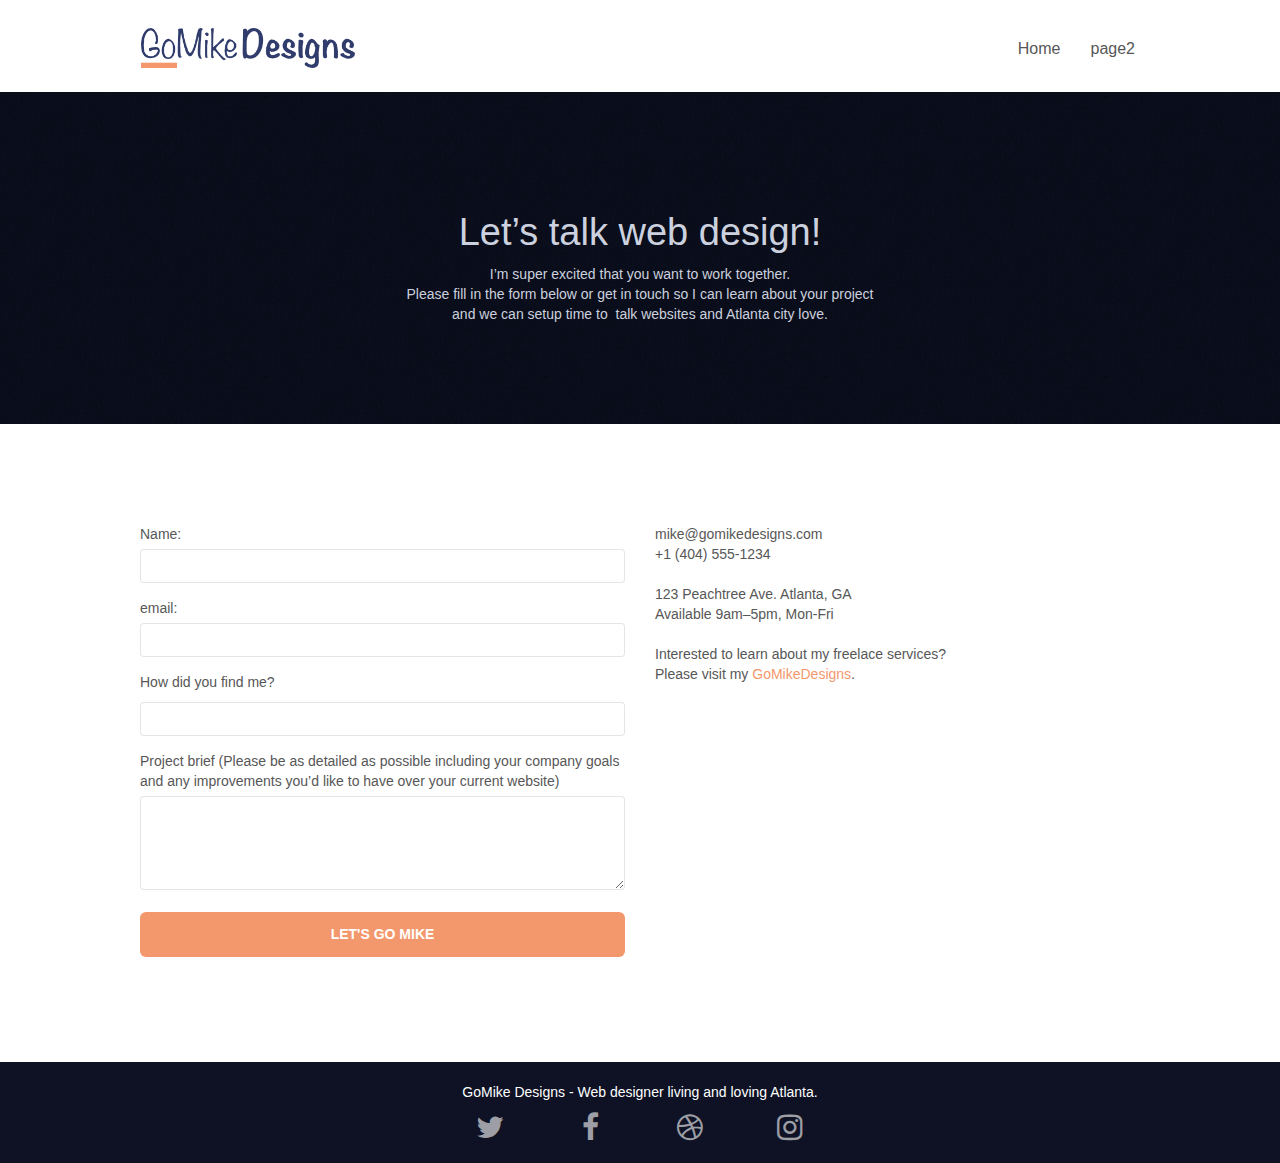
<file: page2.html>
<!doctype html>
<html lang="en">
<head>
    <meta charset="utf-8">
    <meta name="keywords" content="freelance, web designer, Atlanta, Mike designer ,web designers near me">
    
    <meta name="viewport" content="width=device-width, initial-scale=1.0, viewport-fit=cover">
    <link rel="shortcut icon" type="image/png" href="favicon.jpg">
    
	<link rel="stylesheet" type="text/css" href="css/bootstrap.css">
	<link rel="stylesheet" type="text/css" href="style.css">
	<link rel="stylesheet" type="text/css" href="css/font-awesome.css">
	<link rel="stylesheet" type="text/css" href="css/et-line.css">
	
    
	<script src="js/jquery-2.1.0.js"></script>
	<script src="js/bootstrap.js"></script>
	<script src="js/blocs.js"></script>
	<script src="js/jqBootstrapValidation.js"></script>
	<script src="js/formHandler.js"></script>

    <title>GoMikeDesigns-Contact</title>
	<meta name="description" content="Mike designer-Contact">

    
<!-- Analytics -->
 
<!-- Analytics END -->
    
</head>
<body>
<!-- Main container -->
<div class="page-container">
    
<!-- bloc-0 -->
<div class="bloc bgc-white l-bloc " id="bloc-0">
	<div class="container bloc-sm">
		<nav class="navbar row">
			 <div class="navbar-header">
				<a class="navbar-brand" href="index.html"><img src="img/atlanta%20web%20design%20logo.png"  height="40" /></a>
				 <button id="nav-toggle" type="button" class="ui-navbar-toggle navbar-toggle" data-toggle="collapse" data-target=".navbar-1">
					<span class="sr-only">Toggle navigation</span><span class="icon-bar"></span><span class="icon-bar"></span><span class="icon-bar"></span>
				</button> 
			</div> 
			 <div class="collapse navbar-collapse navbar-1 special-dropdown-nav">
				<ul class="site-navigation nav navbar-nav">
					<li>
						<a href="index.html">Home</a>
					</li>
					<li>
					</li>
					<li>
						<a href="page2.html">page2</a>
					</li>
				</ul>
			</div> 
		</nav>
	</div>
</div>
<!-- bloc-0 END -->

<!-- bloc-6 -->
<div class="bloc bg-dots-bg bg-repeat bgc-dark-slate-blue d-bloc bloc-bg-texture texture-paper" id="bloc-6">
	<div class="container bloc-lg">
		<div class="row">
			<div class="col-sm-12">
				<h1 class="text-center hero-bloc-text tc-white">
					Let&rsquo;s talk web design!
				</h1>
				<p class="text-center mg-lg tc-white tight-width-whitespace">
					I&rsquo;m super excited that you want to work together.<br>Please fill in the form below or get in touch so I can learn about your project <br>and we can setup time to &nbsp;talk websites and Atlanta city love.
				</p>
			</div>
		</div>
	</div>
</div>
<!-- bloc-6 END -->

<!-- bloc-7 -->
<div class="bloc bgc-white l-bloc" id="bloc-7">
	<div class="container bloc-lg">
		<div class="row">
			<div class="col-sm-6">
				<form id="form_1" novalidate success-msg="Your message has been sent." fail-msg="Sorry it seems that our mail server is not responding, Sorry for the inconvenience!"></form>
					<div class="form-group">
						
							<label for="name">Name:</label>
						
						<input id="name" class="form-control" required />
					</div>
					<div class="form-group">
						<label for="email">email:</label>
						<input id="email" class="form-control" type="email" required />
					</div>
					<div class="form-group">
						<label>
							<label for="Text">How did you find me?</label>	
						</label>
						<input class="form-control" type="email" required id="input_504" />
					</div>
					<div class="form-group">
						<label>
							Project brief (Please be as detailed as possible including your company goals and any improvements you&rsquo;d like to have over your current website)<br>
						</label><textarea id="message" class="form-control" rows="4" cols="50" required></textarea>
					</div> 
					<button class="bloc-button btn btn-lg btn-block cta-hero btn-atomic-tangerine" type="submit">
						Let's go Mike
					</button>
				</form>
			</div>
			<div class="col-sm-6">
				<p>
					mike@gomikedesigns.com<br>+1 (404) 555-1234<br> <br>123 Peachtree Ave. Atlanta, GA<br>Available 9am–5pm, Mon-Fri <br> <br>Interested to learn about my freelace services? <br>Please visit my&nbsp;<a class="ltc-atomic-tangerine" href="index.html">GoMikeDesigns</a>.
				</p>
			</div>
		</div>
	</div>
</div>
<!-- bloc-7 END -->

<!-- ScrollToTop Button -->
<a class="bloc-button btn btn-d scrollToTop" onclick="scrollToTarget('1')"><span class="fa fa-chevron-up"></span></a>
<!-- ScrollToTop Button END-->


<!-- Footer - bloc-8 -->
<div class="bloc bgc-dark-slate-blue d-bloc" id="bloc-8">
	<div class="container bloc-sm">
		<div class="row">
			<div class="col-sm-12">
				<p class="text-center white">
					GoMike Designs - Web designer living and loving Atlanta.<br>
				</p>
				<div class="row row-no-gutters social">
					<div class="col-sm-3">
						<div class="text-center">
							<a class="social" href="#"><span class="fa fa-twitter icon-md"></span></a>
						</div>
					</div>
					<div class="col-sm-3">
						<div class="text-center">
							<a class="social" href="#"><span class="fa fa-facebook icon-md"></span></a>
						</div>
					</div>
					<div class="col-sm-3">
						<div class="text-center">
							<a class="social" href="#"><span class="fa fa-dribbble icon-md"></span></a>
						</div>
					</div>
					<div class="col-sm-3">
						<div class="text-center">
							<a class="social" href="#"><span class="fa fa-instagram icon-md"></span></a>
						</div>
					</div>
				</div>
			</div>
		</div>
	</div>
</div>
<!-- Footer - bloc-8 END -->

</div>
<!-- Main container END -->
    

</body>
</html>
</file>
<file: style.css>
body {
    margin: 0;
    padding: 0;
    background: #FFF;
    overflow-x: hidden;
    -webkit-font-smoothing: antialiased;
    -moz-osx-font-smoothing: grayscale;
}
/* .toggle-nav { 
    display: none; 
} */

a,
button {
    transition: all .3s ease-in-out;
    outline: none!important;
}

a:hover {
    text-decoration: none;
    cursor: pointer;
}

#page-loading-blocs-notifaction {
    position: fixed;
    top: 0;
    bottom: 0;
    width: 100%;
    z-index: 100000;
    background: #FFFFFF url("img/pageload-spinner.gif") no-repeat center center;
}

.bloc {
    width: 100%;
    clear: both;
    background: 50% 50% no-repeat;
    padding: 0 50px;
    -webkit-background-size: cover;
    -moz-background-size: cover;
    -o-background-size: cover;
    background-size: cover;
    position: relative;
}

.bloc .container {
    padding-left: 0;
    padding-right: 0;
}

.bloc-lg {
    padding: 100px 50px;
}

.bloc-md {
    padding: 50px;
}

.bloc-sm {
    padding: 20px 50px;
}

.bg-center,
.bg-l-edge,
.bg-r-edge,
.bg-t-edge,
.bg-b-edge,
.bg-tl-edge,
.bg-bl-edge,
.bg-tr-edge,
.bg-br-edge,
.bg-repeat {
    -webkit-background-size: auto!important;
    -moz-background-size: auto!important;
    -o-background-size: auto!important;
    background-size: auto!important;
}

.bg-repeat {
    background: repeat;
}

.bg-t-edge {
    background: top no-repeat;
}

.bloc-bg-texture::before {
    content: "";
    background-size: 2px 2px;
    position: absolute;
    top: 0;
    bottom: 0;
    left: 0;
    right: 0;
}

.texture-paper::before {
    background: url("img/texture-paper.png");
    background-size: 280px 280px;
}

.b-parallax {
    background-attachment: fixed;
}

.d-bloc {
    color: rgba(255, 255, 255, .7);
}

.d-bloc button:hover {
    color: rgba(255, 255, 255, .9);
}

.d-bloc .icon-round,
.d-bloc .icon-square,
.d-bloc .icon-rounded,
.d-bloc .icon-semi-rounded-a,
.d-bloc .icon-semi-rounded-b {
    border-color: rgba(255, 255, 255, .9);
}

.d-bloc .divider-h span {
    border-color: rgba(255, 255, 255, .2);
}

.d-bloc .a-btn,
.d-bloc .navbar a,
.d-bloc .navbar-brand,
.d-bloc a .icon-sm,
.d-bloc a .icon-md,
.d-bloc a .icon-lg,
.d-bloc a .icon-xl,
.d-bloc h1 a,
.d-bloc h2 a,
.d-bloc h3 a,
.d-bloc h4 a,
.d-bloc h5 a,
.d-bloc h6 a,
.d-bloc p a {
    color: rgba(255, 255, 255, .6);
}

.d-bloc .a-btn:hover,
.d-bloc .navbar a:hover,
.d-bloc .navbar-brand:hover,
.d-bloc a:hover .icon-sm,
.d-bloc a:hover .icon-md,
.d-bloc a:hover .icon-lg,
.d-bloc a:hover .icon-xl,
.d-bloc h1 a:hover,
.d-bloc h2 a:hover,
.d-bloc h3 a:hover,
.d-bloc h4 a:hover,
.d-bloc h5 a:hover,
.d-bloc h6 a:hover,
.d-bloc p a:hover {
    color: rgba(255, 255, 255, 1);
}

.d-bloc .navbar-toggle .icon-bar {
    background: rgba(255, 255, 255, 1);
}

.d-bloc .btn-wire,
.d-bloc .btn-wire:hover {
    color: rgba(255, 255, 255, 1);
    border-color: rgba(255, 255, 255, 1);
}

.d-bloc .panel {
    color: rgba(0, 0, 0, .5);
}

.d-bloc .panel button:hover {
    color: rgba(0, 0, 0, .7);
}

.d-bloc .panel icon {
    border-color: rgba(0, 0, 0, .7);
}

.d-bloc .panel .divider-h span {
    border-color: rgba(0, 0, 0, .1);
}

.d-bloc .panel .a-btn {
    color: rgba(0, 0, 0, .6);
}

.d-bloc .panel .a-btn:hover {
    color: rgba(0, 0, 0, 1);
}

.d-bloc .panel .btn-wire,
.d-bloc .panel .btn-wire:hover {
    color: rgba(0, 0, 0, .7);
    border-color: rgba(0, 0, 0, .3);
}

.d-bloc .panel,
.l-bloc {
    color: rgba(0, 0, 0, .5);
}

.d-bloc .panel button:hover,
.l-bloc button:hover {
    color: rgba(0, 0, 0, .7);
}

.l-bloc .icon-round,
.l-bloc .icon-square,
.l-bloc .icon-rounded,
.l-bloc .icon-semi-rounded-a,
.l-bloc .icon-semi-rounded-b {
    border-color: rgba(0, 0, 0, .7);
}

.d-bloc .panel .divider-h span,
.l-bloc .divider-h span {
    border-color: rgba(0, 0, 0, .1);
}

.d-bloc .panel .a-btn,
.l-bloc .a-btn,
.l-bloc .navbar a,
.l-bloc .navbar-brand,
.l-bloc a .icon-sm,
.l-bloc a .icon-md,
.l-bloc a .icon-lg,
.l-bloc a .icon-xl,
.l-bloc h1 a,
.l-bloc h2 a,
.l-bloc h3 a,
.l-bloc h4 a,
.l-bloc h5 a,
.l-bloc h6 a,
.l-bloc p a {
    color: rgba(0, 0, 0, .6);
}

.d-bloc .panel .a-btn:hover,
.l-bloc .a-btn:hover,
.l-bloc .navbar a:hover,
.l-bloc .navbar-brand:hover,
.l-bloc a:hover .icon-sm,
.l-bloc a:hover .icon-md,
.l-bloc a:hover .icon-lg,
.l-bloc a:hover .icon-xl,
.l-bloc h1 a:hover,
.l-bloc h2 a:hover,
.l-bloc h3 a:hover,
.l-bloc h4 a:hover,
.l-bloc h5 a:hover,
.l-bloc h6 a:hover,
.l-bloc p a:hover {
    color: rgba(0, 0, 0, 1);
}

.l-bloc .navbar-toggle .icon-bar {
    color: rgba(0, 0, 0, .6);
}

.d-bloc .panel .btn-wire,
.d-bloc .panel .btn-wire:hover,
.l-bloc .btn-wire,
.l-bloc .btn-wire:hover {
    color: rgba(0, 0, 0, .7);
    border-color: rgba(0, 0, 0, .3);
}

.voffset {
    margin-top: 30px;
}

.voffset-lg {
    margin-top: 80px;
}

.row-no-gutters {
    margin-right: 0;
    margin-left: 0;
}

.row.row-no-gutters > [class^="col-"],
.row.row-no-gutters > [class*=" col-"] {
    padding-right: 0;
    padding-left: 0;
}

#bloc-2-services p {
    font-size: 14px;
}

.navbar {
    margin-bottom: 0;
    z-index: 1;
}

.navbar-brand {
    height: auto;
    padding: 3px 15px;
    font-size: 25px;
    font-weight: normal;
    font-weight: 600;
    line-height: 44px;
}

.navbar-brand img {
    max-height: 200px;
    margin: 0 5px 0 0;
    display: inline;
}

.navbar-brand img[src$=svg] {
    min-width: 100px;
}

.nav-center .navbar-brand img {
    margin: 0;
}

.navbar .nav {
    padding-top: 2px;
    margin-right: -16px;
    float: right;
    z-index: 1;
}

.nav > li {
    float: left;
    margin-top: 4px;
    font-size: 16px;
}

.navbar-nav .open .dropdown-menu > li > a {
    text-align: inherit;
}

.nav > li a:hover,
.nav > li a:focus {
    background: transparent;
}

.navbar-toggle {
    margin: 10px 10px 0 0;
    border: 0px;
}

.navbar-toggle:hover {
    background: transparent!important;
}

.navbar-toggle .icon-bar {
    background-color: rgba(0, 0, 0, .5);
    width: 26px;
}

.nav-invert .navbar .nav {
    float: left;
}

.nav-invert .navbar-header,
.nav-invert .navbar-brand {
    float: right;
    position: relative;
    z-index: 2;
}

@media (min-width: 768px) {
    .site-navigation {
        position: absolute;
        top: 50%;
        right: 20px;
        transform: translate(0, -50%);
        -webkit-transform: translateY(-50%);
    }
    .nav > li .dropdown-menu a,
    .nav > li .dropdown-menu a:hover {
        color: #484848;
    }
    .nav-invert .site-navigation {
        left: 0;
        right: 0;
    }
    .nav-center {
        text-align: center;
    }
    .nav-center .navbar-header {
        width: 100%;
    }
    .nav-center .navbar-header,
    .nav-center .navbar-brand,
    .nav-center .nav > li {
        float: none;
        display: inline-block;
    }
    .nav-center .site-navigation {
        position: relative;
        width: 100%;
        right: 0;
        margin-right: 0px;
        margin-top: 20px;
    }
    .nav-center.mini-nav .navbar-toggle {
        float: none;
        margin: 10px auto 0;
    }
}

.nav > li > .dropdown a {
    background: none!important;
    display: block;
    padding: 14px 15px;
}

nav .caret {
    margin: 0 5px;
}

.dropdown-menu .dropdown-menu {
    top: -8px;
    left: 100%;
}

.dropdown-menu .dropmenu-flow-right {
    top: 100%;
    left: 0;
    margin-left: -1px;
    border-top-left-radius: 0;
    border-top-right-radius: 0;
}

.dropdown-menu .dropdown span {
    border: 4px solid black;
    border-top-color: transparent;
    border-right-color: transparent;
    border-bottom-color: transparent;
    margin: 6px -5px 0 0!important;
    float: right;
}

.mg-md {
    margin-top: 10px;
    margin-bottom: 20px;
    font-size: 15px;
}

.mg-lg {
    margin-top: 10px;
    margin-bottom: 40px;
}

.btn {
    margin: 0 5px 5px 0;
}

.btn.pull-right {
    margin: 0 0 5px 5px;
}

.btn-d,
.btn-d:hover,
.btn-d:focus {
    color: #FFF;
    background: rgba(0, 0, 0, .3);
}

button {
    outline: none!important;
}

.btn-rd {
    border-radius: 40px;
}

.btn-clean {
    border: 1px solid rgba(0, 0, 0, .08);
    border-bottom-color: rgba(0, 0, 0, .1);
    text-shadow: 0 1px 0 rgba(0, 0, 1, .1);
    box-shadow: 0 1px 3px rgba(0, 0, 1, .25), inset 0 1px 0 0 rgba(255, 255, 255, .15);
}

.icon-md {
    font-size: 30px!important;
}

.icon-lg {
    font-size: 60px!important;
}

.sm-shadow {
    text-shadow: 0 1px 2px rgba(0, 0, 0, .3);
}

.panel-sq,
.panel-sq .panel-heading,
.panel-sq .panel-footer {
    border-radius: 0;
}

.panel-rd {
    border-radius: 30px;
}

.panel-rd .panel-heading {
    border-radius: 29px 29px 0 0;
}

.panel-rd .panel-footer {
    border-radius: 0 0 29px 29px;
}

.form-control {
    border-color: rgba(0, 0, 0, .1);
    box-shadow: none;
}

.scrollToTop {
    width: 40px;
    height: 40px;
    position: fixed;
    bottom: 20px;
    right: 20px;
    opacity: 0;
    z-index: 500;
    transition: all .3s ease-in-out;
}

.scrollToTop span {
    margin-top: 6px;
}

.showScrollTop {
    font-size: 14px;
    opacity: 1;
}

a[data-lightbox] {
    position: relative;
    display: block;
    text-align: center;
}

a[data-lightbox]:hover::before {
    content: "+";
    font-family: "HelveticaNeue-Light", "Helvetica Neue Light", "Helvetica Neue", Helvetica, Arial;
    font-size: 32px;
    width: 50px;
    height: 50px;
    margin-left: -25px;
    border-radius: 50%;
    background: rgba(0, 0, 0, .6);
    color: #FFF;
    font-weight: 100;
    z-index: 1;
    position: absolute;
    top: 50%;
    transform: translateY(-50%);
    -webkit-transform: translateY(-50%);
}

a[data-lightbox]:hover img {
    opacity: 0.6;
    -webkit-animation-fill-mode: none;
    animation-fill-mode: none;
}

#lightbox-modal {
    display: flex;
    align-items: center;
}

#lightbox-modal .modal-dialog {
    width: 90%;
    max-width: 900px;
    margin: 0 auto 0;
}

#lightbox-modal .modal-dialog img {
    max-height: 90vh;
    margin: 0 auto;
}

.lightbox-caption {
    padding: 20px;
    color: #FFF;
    background: rgba(0, 0, 0, .5);
    position: absolute;
    left: 15px;
    right: 15px;
    bottom: 5px;
}

.close-lightbox {
    color: #FFF;
    font-size: 30px;
    position: absolute;
    top: 20px;
    right: 20px;
    z-index: 20;
    background: rgba(0, 0, 0, .5);
    border: none;
    line-height: 30px;
    padding: 0 9px 5px;
    opacity: 0.3;
}

.close-lightbox:hover,
.next-lightbox:hover,
.prev-lightbox:hover {
    opacity: 1.0;
    color: #FFF;
}

.next-lightbox,
.prev-lightbox {
    font-size: 20px;
    color: rgba(255, 255, 255, .9);
    background: rgba(0, 0, 0, .5);
    transition: all .2s ease-in-out;
    position: absolute;
    top: 45%;
    z-index: 1;
    opacity: 0.4;
}

.next-lightbox {
    padding: 6px 8px 1px 13px;
    right: 25px;
}

.prev-lightbox {
    padding: 6px 13px 1px 10px;
    left: 25px;
}

.snapshot-lb .modal-body {
    padding-bottom: 45px;
}

.snapshot-lb .lightbox-caption {
    padding: 0;
    color: rgba(0, 0, 0, .5);
    background: none;
}

h1,
h2,
h3,
h4,
h5,
h6,
p,
label,
.btn,
a {
    font-family: "helvetica";
    font-weight: 400;
    color: #575757!important;
}

.container {
    max-width: 1000px;
}

.hero-bloc-text {
    font-size: 38px;
}

.hero-bloc-text-sub {
    font-size: 36px;
}

.statement-bloc-text {
    line-height: 26px;
    font-style: italic;
    font-size: 20px;
    text-align: center;
    font-weight: lighter;
    max-width: 520px;
    margin: auto auto auto auto;
}

p {
    font-size: 14px;
}

.tight-width-whitespace {
    max-width: 600px;
    margin: auto auto auto auto;
}

.h1 {
    font-size: 20px;
    font-family: "Open Sans";
}

.cta-hero {
    margin-top: 22px;
    color: #FFFFFF!important;
    text-transform: uppercase;
    padding: 12px 28px 12px 28px;
    font-size: 1.0em;
    font-weight: 700;
}

.social {
    max-width: 400px;
    margin: auto auto auto auto;
}

h2 {
    font-size: 22px;
    line-height: 1.4em;
}

h3 {
    font-size: 15px;
    text-transform: uppercase;
    font-weight: 700;
    color: #333333!important;
}

.med-width-whitespace {
    max-width: 800px;
    margin: auto auto auto auto;
    box-shadow: 0px 0px 0px #000000;
}

h1 {
    color: #333333!important;
}

h4 {
    color: #333333!important;
}

.icons {
    margin-bottom: 14px;
    margin-top: 24px;
}

.white {
    color: #FFFFFF!important;
    font-size: 14px;
}

.portfolio-thumb {
    margin-bottom: 24px;
}

.portfolio-row {
    margin-bottom: 44px;
    margin-top: 50px;
}

.avatar {
    box-shadow: 0px 4px 9px rgba(0, 0, 0, 0.3);
}

.black-background {
    background-color: rgba(35, 31, 32, 0.7);
    padding: 40px 40px 40px 40px;
}

.bold-link {
    font-weight: 900;
    text-decoration: underline!important;
}

.service-header {
    font-size: 15px;
    font-weight: 700;
    text-transform: uppercase;
}

.bgc-white {
    background-color: #FFFFFF;
}

.bgc-dark-slate-blue {
    background-color: rgb(14, 18, 36);
}

.bgc-atomic-tangerine {
    background-color: #F3976C;
}

.tc-white {
    color: #ccd1df!important;
}

.btn-atomic-tangerine {
    background: #F3976C;
    color: #FFFFFF!important;
}

.btn-atomic-tangerine:hover {
    background: #c27956!important;
    color: #FFFFFF!important;
}

.ltc-white {
    color: #FFFFFF!important;
}

.ltc-white:hover {
    color: #cccccc!important;
}

.ltc-atomic-tangerine {
    color: #F3976C!important;
}

.ltc-atomic-tangerine:hover {
    color: #c27956!important;
}

.icon-dark-slate-blue {
    color: #364577!important;
    border-color: #364577!important;
}

.bg-dots-bg {
    background-image: url("img/dots-bg.png");
}

.bg-lines-h2-bg {
    background-image: url("img/lines-h2-bg.png");
}

.bg-atlanta-20made-20sign {
    background-image: url("img/atlanta%20made%20sign.jpg");
}

.bg-atlanta-20made-20sign-20orange {
    background-image: url("img/atlanta%20made%20sign%20orange.jpg");
}

@media (max-width: 1024px) {
    .bloc {
        padding-left: 20px;
        padding-right: 20px;
    }
    .bloc.full-width-bloc,
    .bloc-tile-2.full-width-bloc .container,
    .bloc-tile-3.full-width-bloc .container,
    .bloc-tile-4.full-width-bloc .container {
        padding-left: 0;
        padding-right: 0;
    }
}

@media (max-width: 992px) and (min-width: 768px) {
    .navbar .nav {
        max-width: 80%
    }
    .nav-center.navbar .nav {
        max-width: 100%
    }
}

@media only screen and (min-device-width: 768px) and (max-device-width: 1024px) and (orientation: landscape) {
    .b-parallax {
        background-attachment: scroll;
    }
}

@media only screen and (min-device-width: 1024px) and (max-device-width: 1366px) and (-webkit-min-device-pixel-ratio: 1.5) {
    .b-parallax {
        background-attachment: scroll;
    }
}

@media (max-width: 991px) {
    .container {
        width: 100%;
    }
    .b-parallax {
        background-attachment: scroll;
    }
    .page-container,
    #hero-bloc {
        overflow-x: hidden;
        position: relative;
    }
    .bloc {
        padding-left: constant(safe-area-inset-left);
        padding-right: constant(safe-area-inset-right);
    }
    .bloc-group,
    .bloc-group .bloc {
        display: block;
        width: 100%;
    }
    .bloc-fill-screen .fill-bloc-top-edge,
    .bloc-fill-screen .fill-bloc-bottom-edge {
        padding: 0 20px;
        padding-left: constant(safe-area-inset-left);
        padding-right: constant(safe-area-inset-right);
    }
}

@media (max-width: 767px) {
    .page-container {
        overflow-x: hidden;
        position: relative;
    }
    h1,
    h2,
    h3,
    h4,
    h5,
    h6,
    p,
    #disqus_thread {
        padding-left: 10px!important;
        padding-right: 10px!important;
    }
    .b-parallax {
        background-attachment: scroll;
    }
    .navbar .nav {
        padding-top: 0;
        border-top: 1px solid rgba(0, 0, 0, .2);
        float: none!important;
    }
    .navbar.row {
        margin-left: 0;
        margin-right: 0;
    }
    .site-navigation {
        position: inherit;
        transform: none;
        -webkit-transform: none;
        -ms-transform: none;
    }
    .nav > li {
        margin-top: 0;
        border-bottom: 1px solid rgba(0, 0, 0, .1);
        background: rgba(0, 0, 0, .05);
        text-align: left;
        padding-left: 15px;
        width: 100%;
    }
    .nav > li:hover {
        background: rgba(0, 0, 0, .08);
    }
    .dropdown .dropdown a .caret {
        float: none;
        margin: 5px 0 0 10px!important;
        border: 4px solid black;
        border-bottom-color: transparent;
        border-right-color: transparent;
        border-left-color: transparent;
    }
    #hero-bloc .navbar .nav {
        background: rgba(0, 0, 0, .8);
    }
    #hero-bloc .navbar .nav a {
        color: rgba(255, 255, 255, .6);
    }
    .hero {
        padding: 50px 0;
    }
    .hero-nav {
        left: -1px;
        right: -1px;
    }
    .navbar-collapse {
        padding: 0;
        overflow-x: hidden;
        -webkit-box-shadow: none;
        box-shadow: none;
    }
    .navbar-brand img {
        max-height: 40px;
        width: auto;
    }
    .nav-invert .navbar-header {
        float: none;
        width: 100%;
    }
    .nav-invert .navbar-toggle {
        float: left;
        margin-left: 10px;
    }
    .bloc {
        padding-left: 0;
        padding-right: 0;
    }
    .bloc-xxl,
    .bloc-xl,
    .bloc-lg {
        padding: 40px 0;
    }
    .bloc-sm,
    .bloc-md {
        padding-left: 0;
        padding-right: 0;
    }
    .bloc-tile-2 .container,
    .bloc-tile-3 .container,
    .bloc-tile-4 .container,
    .bloc-fill-screen .fill-bloc-top-edge,
    .bloc-fill-screen .fill-bloc-bottom-edge {
        padding-left: 0;
        padding-right: 0;
    }
    .a-block {
        padding: 0 10px;
    }
    .btn-dwn {
        display: none;
    }
    .voffset {
        margin-top: 5px;
    }
    .voffset-md {
        margin-top: 20px;
    }
    .voffset-lg {
        margin-top: 30px;
    }
    form {
        padding: 5px;
    }
    .close-lightbox {
        display: inline-block;
    }
    .blocsapp-device-iphone5 {
        background-size: 216px 425px;
        padding-top: 60px;
        width: 216px;
        height: 425px;
    }
    .blocsapp-device-iphone5 img {
        width: 180px;
        height: 320px;
    }
}

@media (max-width: 400px) {
    .bloc {
        padding-left: 0;
        padding-right: 0;
    }
}

@media (max-width: 767px) {
    .bloc-mob-center-text {
        text-align: center;
    }
}
</file>
<file: css/et-line.css>
@font-face {
    font-family: et-line;
    src: url(../fonts/et-line.eot);
    src: url(../fonts/et-line.eot?#iefix) format('embedded-opentype'), url(../fonts/et-line.woff) format('woff'), url(../fonts/et-line.ttf) format('truetype'), url(../fonts/et-line.svg#et-line) format('svg');
    font-weight: 400;
    font-style: normal
}

.et-icon-adjustments,
.et-icon-alarmclock,
.et-icon-anchor,
.et-icon-aperture,
.et-icon-attachment,
.et-icon-bargraph,
.et-icon-basket,
.et-icon-beaker,
.et-icon-bike,
.et-icon-book-open,
.et-icon-briefcase,
.et-icon-browser,
.et-icon-calendar,
.et-icon-camera,
.et-icon-caution,
.et-icon-chat,
.et-icon-circle-compass,
.et-icon-clipboard,
.et-icon-clock,
.et-icon-cloud,
.et-icon-compass,
.et-icon-desktop,
.et-icon-dial,
.et-icon-document,
.et-icon-documents,
.et-icon-download,
.et-icon-dribbble,
.et-icon-edit,
.et-icon-envelope,
.et-icon-expand,
.et-icon-facebook,
.et-icon-flag,
.et-icon-focus,
.et-icon-gears,
.et-icon-genius,
.et-icon-gift,
.et-icon-global,
.et-icon-globe,
.et-icon-googleplus,
.et-icon-grid,
.et-icon-happy,
.et-icon-hazardous,
.et-icon-heart,
.et-icon-hotairballoon,
.et-icon-hourglass,
.et-icon-key,
.et-icon-laptop,
.et-icon-layers,
.et-icon-lifesaver,
.et-icon-lightbulb,
.et-icon-linegraph,
.et-icon-linkedin,
.et-icon-lock,
.et-icon-magnifying-glass,
.et-icon-map,
.et-icon-map-pin,
.et-icon-megaphone,
.et-icon-mic,
.et-icon-mobile,
.et-icon-newspaper,
.et-icon-notebook,
.et-icon-paintbrush,
.et-icon-paperclip,
.et-icon-pencil,
.et-icon-phone,
.et-icon-picture,
.et-icon-pictures,
.et-icon-piechart,
.et-icon-presentation,
.et-icon-pricetags,
.et-icon-printer,
.et-icon-profile-female,
.et-icon-profile-male,
.et-icon-puzzle,
.et-icon-quote,
.et-icon-recycle,
.et-icon-refresh,
.et-icon-ribbon,
.et-icon-rss,
.et-icon-sad,
.et-icon-scissors,
.et-icon-scope,
.et-icon-search,
.et-icon-shield,
.et-icon-speedometer,
.et-icon-strategy,
.et-icon-streetsign,
.et-icon-tablet,
.et-icon-target,
.et-icon-telescope,
.et-icon-toolbox,
.et-icon-tools,
.et-icon-tools-2,
.et-icon-trophy,
.et-icon-tumblr,
.et-icon-twitter,
.et-icon-upload,
.et-icon-video,
.et-icon-wallet,
.et-icon-wine {
    font-family: et-line;
    speak: none;
    font-style: normal;
    font-weight: 400;
    font-variant: normal;
    text-transform: none;
    line-height: 1;
    -webkit-font-smoothing: antialiased;
    -moz-osx-font-smoothing: grayscale;
    display: inline-block
}

.et-icon-mobile:before {
    content: "\e000"
}

.et-icon-laptop:before {
    content: "\e001"
}

.et-icon-desktop:before {
    content: "\e002"
}

.et-icon-tablet:before {
    content: "\e003"
}

.et-icon-phone:before {
    content: "\e004"
}

.et-icon-document:before {
    content: "\e005"
}

.et-icon-documents:before {
    content: "\e006"
}

.et-icon-search:before {
    content: "\e007"
}

.et-icon-clipboard:before {
    content: "\e008"
}

.et-icon-newspaper:before {
    content: "\e009"
}

.et-icon-notebook:before {
    content: "\e00a"
}

.et-icon-book-open:before {
    content: "\e00b"
}

.et-icon-browser:before {
    content: "\e00c"
}

.et-icon-calendar:before {
    content: "\e00d"
}

.et-icon-presentation:before {
    content: "\e00e"
}

.et-icon-picture:before {
    content: "\e00f"
}

.et-icon-pictures:before {
    content: "\e010"
}

.et-icon-video:before {
    content: "\e011"
}

.et-icon-camera:before {
    content: "\e012"
}

.et-icon-printer:before {
    content: "\e013"
}

.et-icon-toolbox:before {
    content: "\e014"
}

.et-icon-briefcase:before {
    content: "\e015"
}

.et-icon-wallet:before {
    content: "\e016"
}

.et-icon-gift:before {
    content: "\e017"
}

.et-icon-bargraph:before {
    content: "\e018"
}

.et-icon-grid:before {
    content: "\e019"
}

.et-icon-expand:before {
    content: "\e01a"
}

.et-icon-focus:before {
    content: "\e01b"
}

.et-icon-edit:before {
    content: "\e01c"
}

.et-icon-adjustments:before {
    content: "\e01d"
}

.et-icon-ribbon:before {
    content: "\e01e"
}

.et-icon-hourglass:before {
    content: "\e01f"
}

.et-icon-lock:before {
    content: "\e020"
}

.et-icon-megaphone:before {
    content: "\e021"
}

.et-icon-shield:before {
    content: "\e022"
}

.et-icon-trophy:before {
    content: "\e023"
}

.et-icon-flag:before {
    content: "\e024"
}

.et-icon-map:before {
    content: "\e025"
}

.et-icon-puzzle:before {
    content: "\e026"
}

.et-icon-basket:before {
    content: "\e027"
}

.et-icon-envelope:before {
    content: "\e028"
}

.et-icon-streetsign:before {
    content: "\e029"
}

.et-icon-telescope:before {
    content: "\e02a"
}

.et-icon-gears:before {
    content: "\e02b"
}

.et-icon-key:before {
    content: "\e02c"
}

.et-icon-paperclip:before {
    content: "\e02d"
}

.et-icon-attachment:before {
    content: "\e02e"
}

.et-icon-pricetags:before {
    content: "\e02f"
}

.et-icon-lightbulb:before {
    content: "\e030"
}

.et-icon-layers:before {
    content: "\e031"
}

.et-icon-pencil:before {
    content: "\e032"
}

.et-icon-tools:before {
    content: "\e033"
}

.et-icon-tools-2:before {
    content: "\e034"
}

.et-icon-scissors:before {
    content: "\e035"
}

.et-icon-paintbrush:before {
    content: "\e036"
}

.et-icon-magnifying-glass:before {
    content: "\e037"
}

.et-icon-circle-compass:before {
    content: "\e038"
}

.et-icon-linegraph:before {
    content: "\e039"
}

.et-icon-mic:before {
    content: "\e03a"
}

.et-icon-strategy:before {
    content: "\e03b"
}

.et-icon-beaker:before {
    content: "\e03c"
}

.et-icon-caution:before {
    content: "\e03d"
}

.et-icon-recycle:before {
    content: "\e03e"
}

.et-icon-anchor:before {
    content: "\e03f"
}

.et-icon-profile-male:before {
    content: "\e040"
}

.et-icon-profile-female:before {
    content: "\e041"
}

.et-icon-bike:before {
    content: "\e042"
}

.et-icon-wine:before {
    content: "\e043"
}

.et-icon-hotairballoon:before {
    content: "\e044"
}

.et-icon-globe:before {
    content: "\e045"
}

.et-icon-genius:before {
    content: "\e046"
}

.et-icon-map-pin:before {
    content: "\e047"
}

.et-icon-dial:before {
    content: "\e048"
}

.et-icon-chat:before {
    content: "\e049"
}

.et-icon-heart:before {
    content: "\e04a"
}

.et-icon-cloud:before {
    content: "\e04b"
}

.et-icon-upload:before {
    content: "\e04c"
}

.et-icon-download:before {
    content: "\e04d"
}

.et-icon-target:before {
    content: "\e04e"
}

.et-icon-hazardous:before {
    content: "\e04f"
}

.et-icon-piechart:before {
    content: "\e050"
}

.et-icon-speedometer:before {
    content: "\e051"
}

.et-icon-global:before {
    content: "\e052"
}

.et-icon-compass:before {
    content: "\e053"
}

.et-icon-lifesaver:before {
    content: "\e054"
}

.et-icon-clock:before {
    content: "\e055"
}

.et-icon-aperture:before {
    content: "\e056"
}

.et-icon-quote:before {
    content: "\e057"
}

.et-icon-scope:before {
    content: "\e058"
}

.et-icon-alarmclock:before {
    content: "\e059"
}

.et-icon-refresh:before {
    content: "\e05a"
}

.et-icon-happy:before {
    content: "\e05b"
}

.et-icon-sad:before {
    content: "\e05c"
}

.et-icon-facebook:before {
    content: "\e05d"
}

.et-icon-twitter:before {
    content: "\e05e"
}

.et-icon-googleplus:before {
    content: "\e05f"
}

.et-icon-rss:before {
    content: "\e060"
}

.et-icon-tumblr:before {
    content: "\e061"
}

.et-icon-linkedin:before {
    content: "\e062"
}

.et-icon-dribbble:before {
    content: "\e063"
}
</file>
